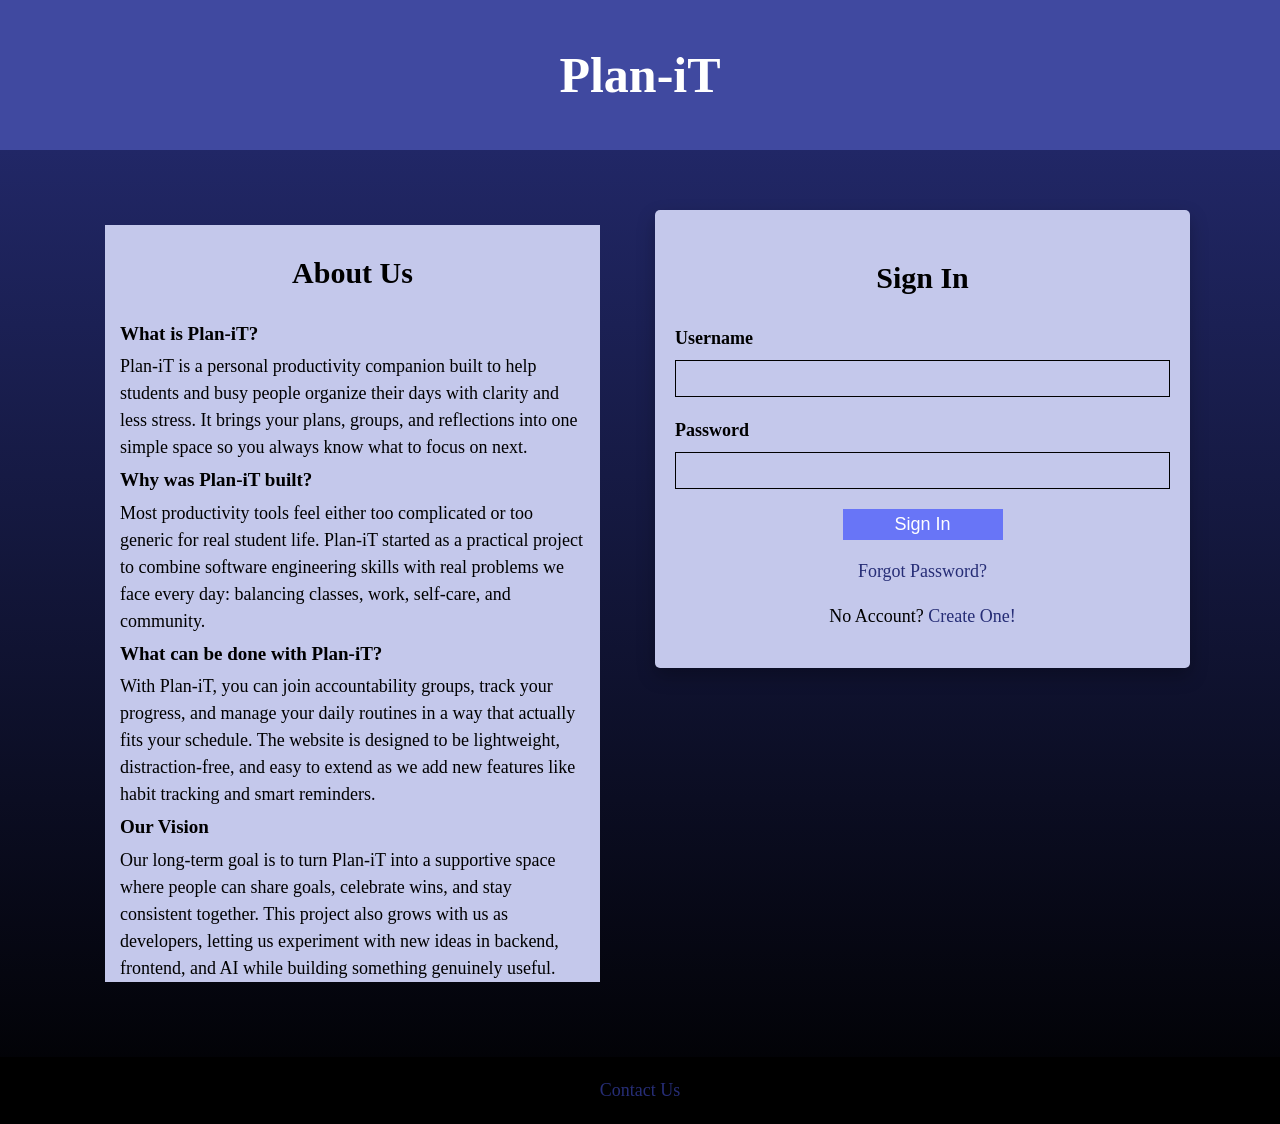
<file: index.html>
<!doctype html>
<html lang="en">
<head>
	<meta charset="utf-8">
	<meta name="viewport" content="width=device-width, initial-scale=1">
	<title>Homepage</title>
	<link rel="stylesheet" href="front-end/style.css">
	<script src="front-end/auth.js?v=20260311"></script>
</head>

<body>
	<!-- header -->
	<header id ="top" class="header">
		<!-- logo    <img src=""  height="125" alt=""> -->
		<h1>Plan-iT</h1>
	</header>
	
	<!-- main code -->
	<main id="index">
		<div id="about_us">
			<h2>About Us</h2>
			
			<h3>What is Plan-iT?</h3>
			<p>Plan‑iT is a personal productivity companion built to help students and busy people organize their days with clarity and less stress. It brings your plans, groups, and reflections into one simple space so you always know what to focus on next.</p> 
			
			<h3>Why was Plan-iT built?</h3>
			<p>Most productivity tools feel either too complicated or too generic for real student life. Plan‑iT started as a practical project to combine software engineering skills with real problems we face every day: balancing classes, work, self‑care, and community.</p>
			
			<h3>What can be done with Plan-iT?</h3>
			<p>With Plan‑iT, you can join accountability groups, track your progress, and manage your daily routines in a way that actually fits your schedule. The website is designed to be lightweight, distraction‑free, and easy to extend as we add new features like habit tracking and smart reminders.</p>
			
			<h3>Our Vision</h3>
			<p>Our long‑term goal is to turn Plan‑iT into a supportive space where people can share goals, celebrate wins, and stay consistent together. This project also grows with us as developers, letting us experiment with new ideas in backend, frontend, and AI while building something genuinely useful.</p>
		</div>
		<div id="sign_in">
			<h2>Sign In</h2>
			<form>
				<div class="form-group">
					<label for="username">Username</label>
					<input type="text" id="username" name="username" required>
				</div>

				<div class="form-group">
					<label for="password">Password</label>
					<input type="password" id="password" name="password" required>
				</div>

				<button class="btn" type="submit">Sign In</button>
				
				<div class="sign_links">
					<p><a href="#">Forgot Password?</a></p>
					<p>No Account? <a href="front-end/register.html">Create One!</a></p>
				</div>
			</form>
		</div>
	</main>
	
	<!-- footer -->
	<footer class="footer">
	  	<a href="front-end/contact.html" >Contact Us</a>

	</footer>

<body>
</body>
</html>
</file>
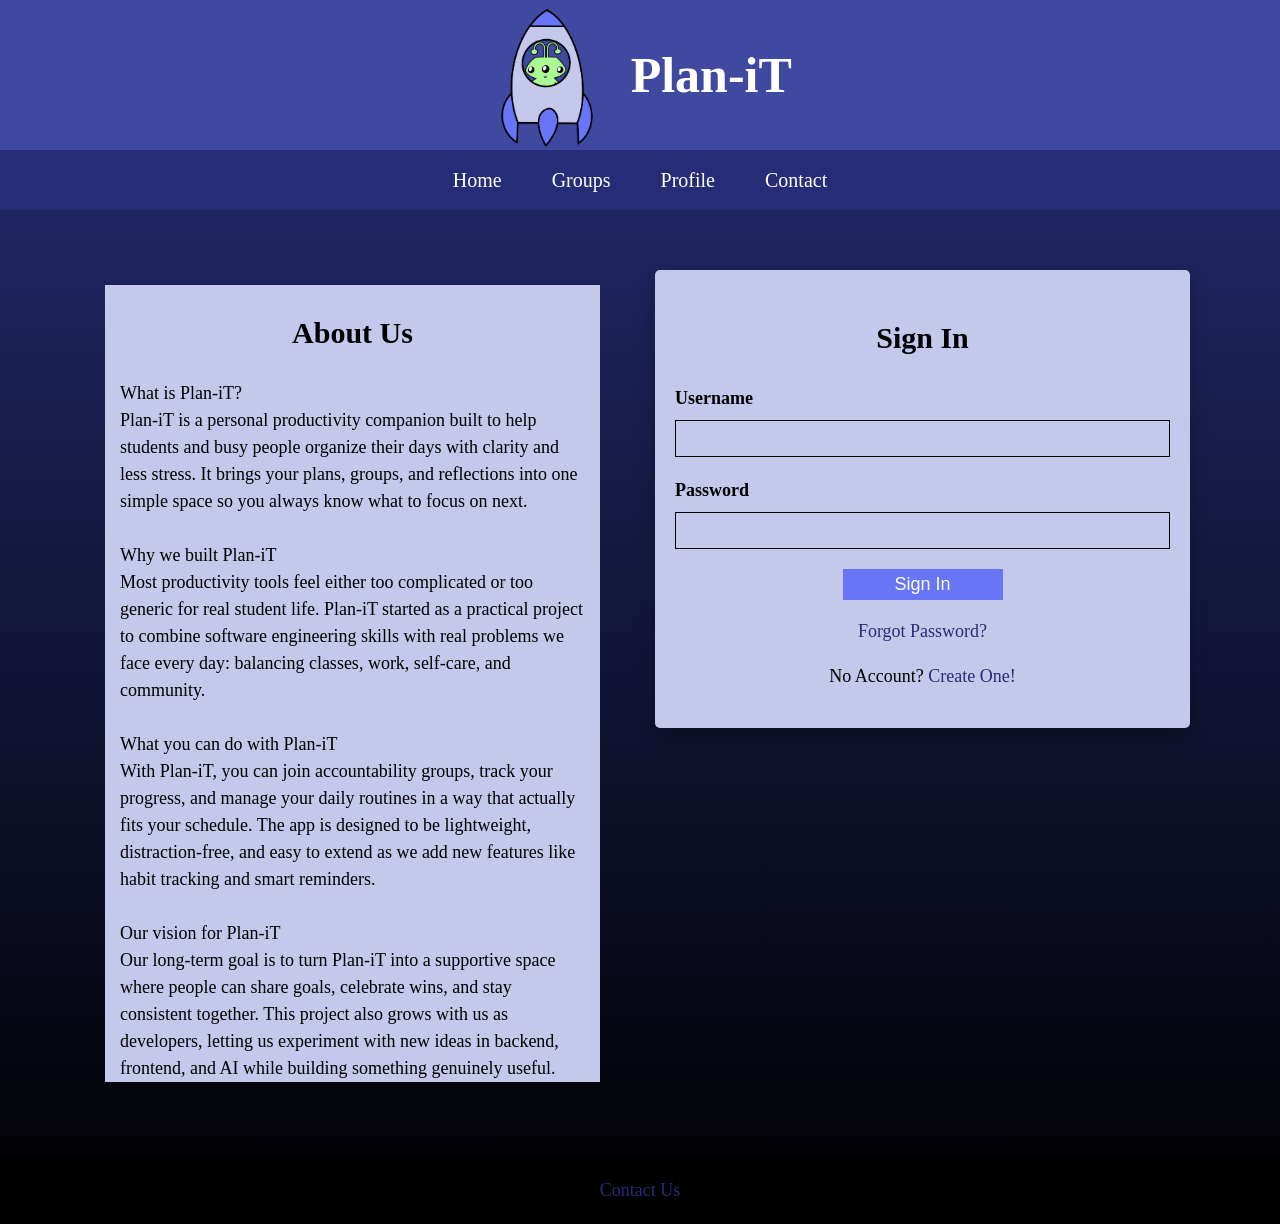
<file: front-end/index.html>
<!doctype html>
<html lang="en">
<head>
	<meta charset="utf-8">
	<meta name="viewport" content="width=device-width, initial-scale=1">
	<title>Homepage</title>
	<link rel="stylesheet" href="style.css">
	<script src="auth.js?v=20260332"></script>
</head>

<body>
	<!-- header -->
	<header id ="top" class="header">
		<img src="Productivity buddy/Plan-iT_Ship.png"  height="190" alt="Plan-iT logo">
		<h1>Plan-iT</h1>
	</header>
	
	<!-- Navigation bar  -->
	<nav class="navbar">
		<ul>
			<li><a href="index.html">Home</a></li>
			<li><a href="groups_main.html">Groups</a></li>
			<li><a href="profile.html">Profile</a></li>
			<li class="dropdown"><a href="contact.html">Contact</a></li>
		</ul>
	</nav>
	
	<!-- main code -->
	<main id="index">
		<div id="about_us">
			<h2>About Us</h2>
			<p>What is Plan‑iT?<br>
				Plan‑iT is a personal productivity companion built to help students and busy 
				people organize their days with clarity and less stress. It brings your plans, 
				groups, and reflections into one simple space so you always know what to focus 
				on next.<br><br>
				Why we built Plan‑iT<br>
				Most productivity tools feel either too complicated or too generic for real 
				student life. Plan‑iT started as a practical project to combine software 
				engineering skills with real problems we face every day: balancing classes, 
				work, self‑care, and community.<br><br>
				What you can do with Plan‑iT<br>
				With Plan‑iT, you can join accountability groups, track your progress, and 
				manage your daily routines in a way that actually fits your schedule. The app 
				is designed to be lightweight, distraction‑free, and easy to extend as we add 
				new features like habit tracking and smart reminders.<br><br>
				Our vision for Plan‑iT<br>	
				Our long‑term goal is to turn Plan‑iT into a supportive space where people can 
				share goals, celebrate wins, and stay consistent together. This project also 
				grows with us as developers, letting us experiment with new ideas in backend, 
				frontend, and AI while building something genuinely useful.</p>
		</div>
		<div id="sign_in">
			<h2>Sign In</h2>
			<form>
				<div class="form-group">
					<label for="username">Username</label>
					<input type="text" id="username" name="username" required>
				</div>

				<div class="form-group">
					<label for="password">Password</label>
					<input type="password" id="password" name="password" required>
				</div>

				<button type="submit" id="sign_btn">Sign In</button>
				
				<div class="sign_links">
					<p><a href="#">Forgot Password?</a></p>
					<p>No Account? <a href="register.html">Create One!</a></p>
				</div>
			</form>
		</div>
	</main>
	
	<!-- footer -->
	<footer class="footer">
	  	<!-- Anchor link back to header -->
	  	<a href="contact.html">Contact Us</a>
	</footer>
</body>
</html>
</file>
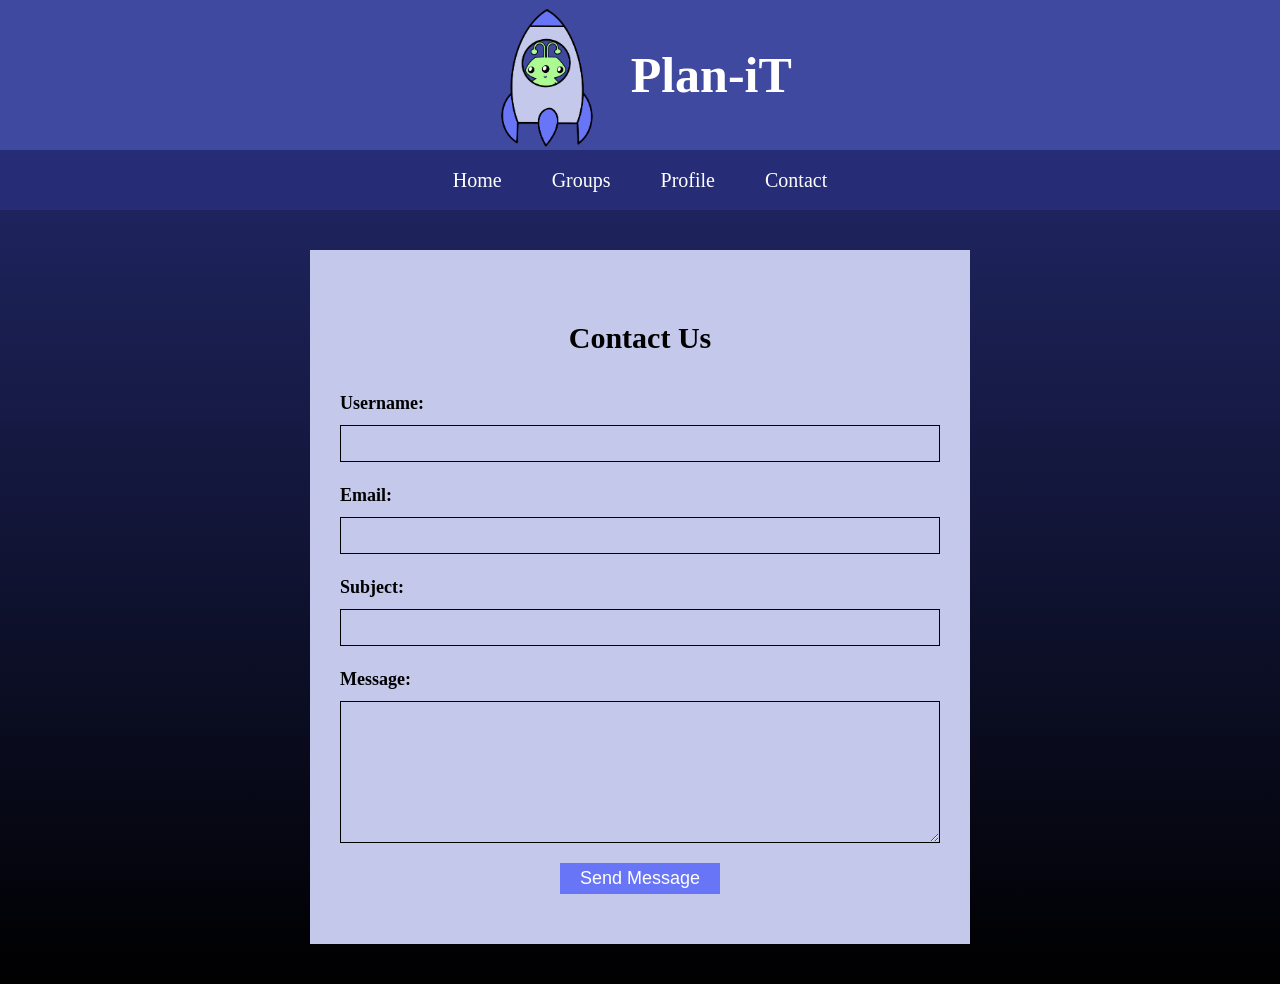
<file: front-end/contact.html>
<!doctype html>
<html lang="en">
<head>
	<meta charset="utf-8">
	<meta name="viewport" content="width=device-width, initial-scale=1">
	<title>Contact</title>
	<link rel="stylesheet" href="style.css">
</head>

<body>
	<!-- header -->
	<header id ="top" class="header">
		<img src="Productivity buddy/Plan-iT_Ship.png"  height="190" alt="Plan-iT logo">
		<h1>Plan-iT</h1>
	</header>
	
	<!-- Navigation bar  -->
	<nav class="navbar">
		<ul>
			<li><a href="homepage.html">Home</a></li>
			<li><a href="groups_main.html">Groups</a></li>
			<li><a href="profile.html">Profile</a></li>
			<li class="dropdown"><a href="contact.html">Contact</a></li>
				
		</ul>
	</nav>
	
	<!-- main code -->
	<main class="form_page">
		<form id="contactForm" class="form" >
			<h2>Contact Us</h2>

			<div class="form-group">
					<label for="username">Username:</label>
					<input type="text" id="username" name="username" required>
				</div>

				<div class="form-group">
					<label for="email">Email:</label>
					<input type="email" id="email" name="email" required>
				</div>

				<div class="form-group">
					<label for="subject">Subject:</label>
					<input type="text" id="subject" name="subject" required>
				</div>

				<div class="form-group">
					<label for="message">Message:</label>
					<textarea id="message" name="message" required></textarea>
				</div>

				<button class="btn" type="submit">Send Message</button>
			</form>

	</main>
	<script>
		document.addEventListener("DOMContentLoaded", function () {

			const form = document.getElementById("contactForm");

			form.addEventListener("submit", function (e) {

				e.preventDefault();

				const formData = new FormData(form);

				fetch("https://script.google.com/macros/s/AKfycbx0zPsNrVkrJhRKdr1PFwXA2ky12pQmlmDtgR4hZkUK8wn-ZIOHeoiMskQ7jNJRxbvz/exec", {
					method: "POST",
					body: formData,
					mode: "no-cors"
				})

				.then(() => {
					alert("Message sent successfully!");
					form.reset();
				})

				.catch(error => {
					console.error("Submission error:", error);
					alert("Error submitting form.");
				});

			});

	});
	</script>
</body>
</html>
</file>
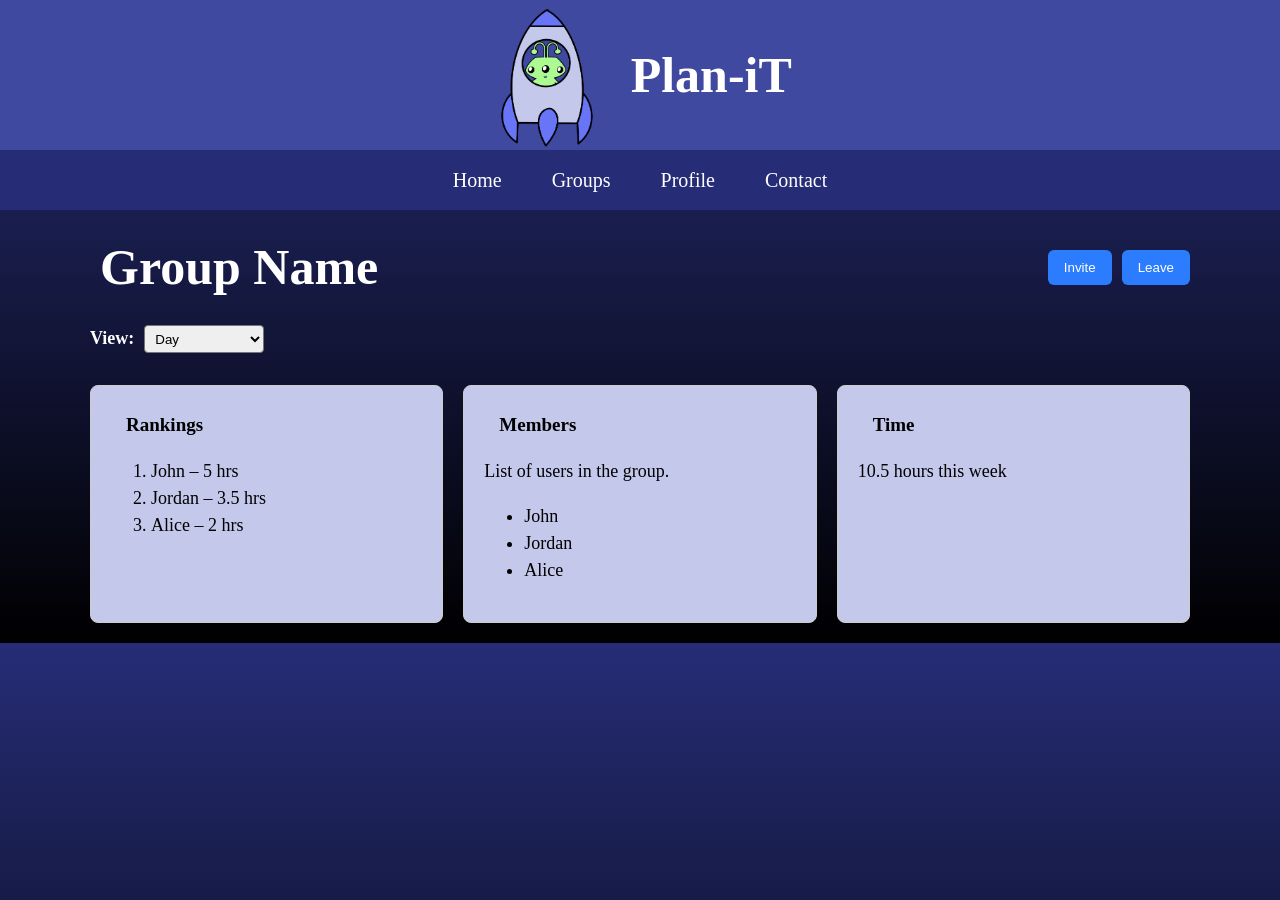
<file: front-end/group.html>
<!DOCTYPE html>
<html lang="en">
    <head>
        <meta charset="UTF-8">
        <meta name="viewport" content="width=device-width, initial-scale=1">
        <title>Group Name</title>
        <link rel="stylesheet" href="style.css">
        <style>
            /** Layout for header*/
            .group-header {
                display: flex;
                justify-content: space-between;
                /*This doesn't look center aligned, fix later*/
                align-items: center;
            }

            .group-actions {
                display: flex;
                gap: 10px;
            }

            /*Timeframe dropdown*/
            .timeframe-selector {
                margin-top: 20px;
                display: flex;
                gap: 10px;
            }

            /*Layout for cards*/
            .group-info-cards {
                display: grid;
                grid-template-columns: repeat(3, 1fr);
                gap: 20px;
                margin-top: 25px;
            }

            .info-card {
                border: 1px solid #ccc;
                padding: 20px;
                border-radius: 8px;
                /** background: white; */
                background: #c4c8eb
            }

            .timeframe-selector select {
                height: 28px;
                width: 120px;
                padding: 2px 6px;
                border-radius: 4px;
            }

            button {
                padding: 10px 16px;
                border-radius: 6px;
                border: none;
                background-color: #2b7cff;
                color: white;
                cursor: pointer;
            }

            button:hover {
                background-color: #1f5fd6;
            }

        </style>
        <script>
            function confirmLeave() {
                if (confirm("Are you sure you want to leave this group?")) {
                    alert("Leave group feature coming soon!");
                }
            }
        </script>
    </head>

    <body>
        <!-- header -->
        <header id ="top" class="header">
            <img src="Productivity buddy/Plan-iT_Ship.png"  height="190" alt="Plan-iT logo">
            <h1>Plan-iT</h1>
        </header>
        <!-- Navigation bar  -->
        <nav class="navbar">
            <ul>
                <li><a href="homepage.html">Home</a></li>
                <li><a href="groups_main.html">Groups</a>
                <li><a href="profile.html">Profile</a>
                <li class="dropdown"><a href="contact.html">Contact</a></li>

            </ul>
        </nav>

        <!-- main code -->
        <main class="group-page">

            <!-- Group Header -->
            <section class="group-header">
                <h1 style="color: white">Group Name</h1>

                <div class="group-actions">
                    <!--I think I want these to look like the other buttons -->
                    <!--Should we create a thing to get admin permission (approval) to invite someone?-->
                    <!--Or have a set code that you can give to someone to invite them, could be available to everyone
                    or only admins-->
                    <button onclick="alert('Invite feature coming soon!')" >Invite</button>
                    <!-- Should have a popup that says, "Are you sure you want to leave?" -->
                    <button onclick="confirmLeave()">Leave</button>
                </div>
            </section>


            <!-- Timeframe selector -->
            <section class="timeframe-selector">

                <label style="color: white" for="timeframe">View:</label>

                <!--The box should be smaller like smaller height and bigger width? -->
                <select id="timeframe" name="timeframe">
                    <option value="day">Day</option>
                    <option value="week">Week</option>
                    <option value="month">Month</option>
                    <option value="year">Year</option>
                </select>

            </section>


            <!-- Productivity data cards -->
            <!--Should I put in some fake values? -->
            <section class="group-info-cards">

                <div class="info-card">
                    <h3>Rankings</h3>
                    <!-- Should I add a way to view most to least and least to most-->
                    <!-- <p>Rankings from most to least productive here.</p> -->
                        <ol>
                            <li>John – 5 hrs</li>
                            <li>Jordan – 3.5 hrs</li>
                            <li>Alice – 2 hrs</li>
                        </ol>
                </div>

                <div class="info-card">
                    <!--Or should it say members?-->
                    <h3>Members</h3>
                    <p>List of users in the group.</p>
                    <!--Should we create group admin or give users the option to be/pick group admins?-->
                    <ul>
                        <li>John</li>
                        <li>Jordan</li>
                        <li>Alice</li>
                    </ul>
                </div>

                <div class="info-card">
                    <h3>Time</h3>
                    <!-- <p>Total amount of time this group has spent being productive.</p> -->
                    <p>10.5 hours this week</p>
                </div>

            </section>

        </main>


    </body>
</html>
</file>
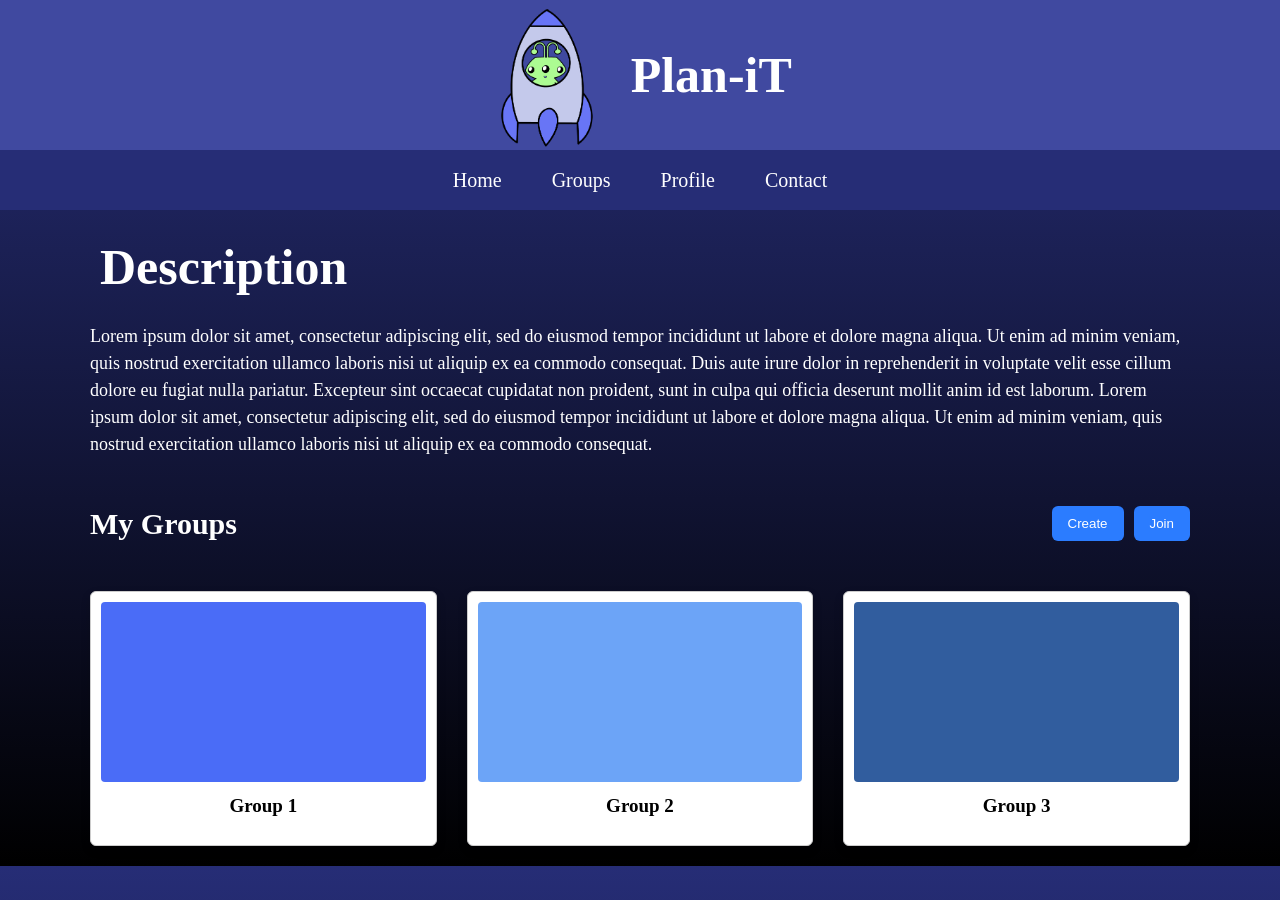
<file: front-end/groups_main.html>
<!doctype html>
<html lang="en">
    <head>
        <meta charset="utf-8">
        <meta name="viewport" content="width=device-width, initial-scale=1">
        <title>Groups</title>
        <link rel="stylesheet" href="style.css">
        <script src="auth.js"></script>
        <style>
            .description-row {
                display: flex;
                justify-content: space-between;
                align-items: center;
            }

            .text-area {
                text-align: left;
            }

            /*.button-area {
                display: flex;
                gap: 10px;
            }
            */

            button {
                padding: 10px 16px;
                border-radius: 6px;
                border: none;
                background-color: #2b7cff;
                color: white;
                cursor: pointer;
            }

            button:hover {
                background-color: #1f5fd6;
            }

            .card-container {
                display: grid;
                grid-template-columns: repeat(3, 1fr);
                gap: 20px;
            }

            .group-card {
                border: 1px solid #ccc;
                padding: 20px;
                border-radius: 8px;

                /*Changing the background color does not change anything*/
                /** background-color: white; */
                background: #c4c8eb;
            }
            .group-card:hover {
                transform: translateY(-3px);
                box-shadow: 0 4px 10px rgba(0,0,0,0.1);
            }

            /** CSS for group gallery */
            .card-container {
                display: grid;
                grid-template-columns: repeat(3, 1fr);
                gap: 30px;
                margin-top: 20px;
            }

            .group-card {
                background: white;
                /* background: #c4c8eb; using this color doesn't work*/
                padding: 10px 10px 20px 10px;
                border-radius: 6px;
                text-decoration: none;
                color: black;
                box-shadow: 0 4px 10px rgba(0,0,0,0.15);
                transition: transform 0.2s;
            }

            .group-card img {
                width: 100%;
                height: 180px;
                object-fit: cover;
            }

            .group-info {
                text-align: center;
                margin-top: 10px;
            }

            .group-card:hover {
                transform: translateY(-5px);
            }

            .group-cover {
                width: 100%;
                height: 180px;
                background-color: #4a6cf7;
                border-radius: 4px;
            }

            /** Give each card a different color at the top */
            .group-cover {
                height: 180px;
                border-radius: 4px;
            }

            .group-card:nth-child(1) .group-cover {
                background-color: #4a6cf7;
            }

            .group-card:nth-child(2) .group-cover {
                background-color: #6ca4f7;
            }

            .group-card:nth-child(3) .group-cover {
                background-color: #315d9e;
            }

            .groups-header {
                display: flex;
                justify-content: space-between;
                align-items: center;
            }

            .groups-actions {
                display: flex;
                gap: 10px;
            }

            .groups-h2 {
                text-decoration: none;
                text-align: center;
                color: white;
            }

        </style>
    </head>

    <body>
        <!-- header -->
        <header id ="top" class="header">
            <img src="Productivity buddy/Plan-iT_Ship.png"  height="190" alt="Plan-iT logo">
            <h1>Plan-iT</h1>
        </header>

        <!-- Navigation bar  -->
        <nav class="navbar">
            <ul>
                <li><a href="homepage.html">Home</a></li>
                <li><a href="groups_main.html">Groups</a>
                <li><a href="profile.html">Profile</a>
                <li class="dropdown"><a href="contact.html">Contact</a></li>

            </ul>
        </nav>

        <!-- main code -->
        <main>
            <section style="color:white" class="description-row">
                <!-- The beginning of these don't line up exactly, I need to fix that later -->
                <!-- It was because I had a space in front of "insert" -->
                <div class="text-area">
                    <h1 style="text-align: left;">Description</h1> <!--Maybe put something else here like hello or
                    welcome -->
                    <!-- Should this be put in a box like with the about section? -->
                    <p style="text-align: left;">Lorem ipsum dolor sit amet, consectetur adipiscing elit, sed do eiusmod
                        tempor incididunt ut labore et dolore magna aliqua. Ut enim ad minim veniam, quis nostrud
                        exercitation ullamco laboris nisi ut aliquip ex ea commodo consequat. Duis aute irure dolor
                        in reprehenderit in voluptate velit esse cillum dolore eu fugiat nulla pariatur. Excepteur sint
                        occaecat cupidatat non proident, sunt in culpa qui officia deserunt mollit anim id est laborum.
                        Lorem ipsum dolor sit amet, consectetur adipiscing elit, sed do eiusmod tempor incididunt ut
                        labore et dolore magna aliqua. Ut enim ad minim veniam, quis nostrud exercitation ullamco
                        laboris nisi ut aliquip ex ea commodo consequat. </p>
                </div>

                <!--
                Space for the "create group" and "join group" buttons
                Right now these are next to the description text, but I want to move them to be either below the
                text for the description or somewhere else? Maybe across from the groups header

                <div class="button-area">
                    <button>Create</button>
                    <button>Join</button>
                </div>
                -->
            </section>

            <!--Group cards/gallery -->
            <section class="groups-section">

                <!--Center align this header and remove underline-->
                <div class="groups-header">
                    <h2 class="groups-h2">My Groups</h2>
                    <div class="groups-actions">
                        <button onclick="location.href='group.html'">Create</button>
                        <button onclick="alert('Join feature coming soon!')">Join</button>
                    </div>
                </div>

                <div class="card-container">
                    <a href="group.html" class="group-card">
                        <div class="group-cover"></div>
                        <div class="group-info">
                            <h3>Group 1</h3>
                        </div>
                    </a>

                    <a href="group.html" class="group-card">
                        <div class="group-cover"></div>
                        <div class="group-info">
                            <h3>Group 2</h3>
                        </div>
                    </a>

                    <a href="group.html" class="group-card">
                        <div class="group-cover"></div>
                        <div class="group-info">
                            <h3>Group 3</h3>
                        </div>
                    </a>
                </div>
            </section>

        </main>

    </body>
</html>
<!doctype html>
<html lang="en">
<head>
	<meta charset="utf-8">
	<meta name="viewport" content="width=device-width, initial-scale=1">
	<title>Groups - Plan-iT</title>
	<link rel="stylesheet" href="style.css">
	<script src="auth.js"></script>
</head>


</html>
</file>
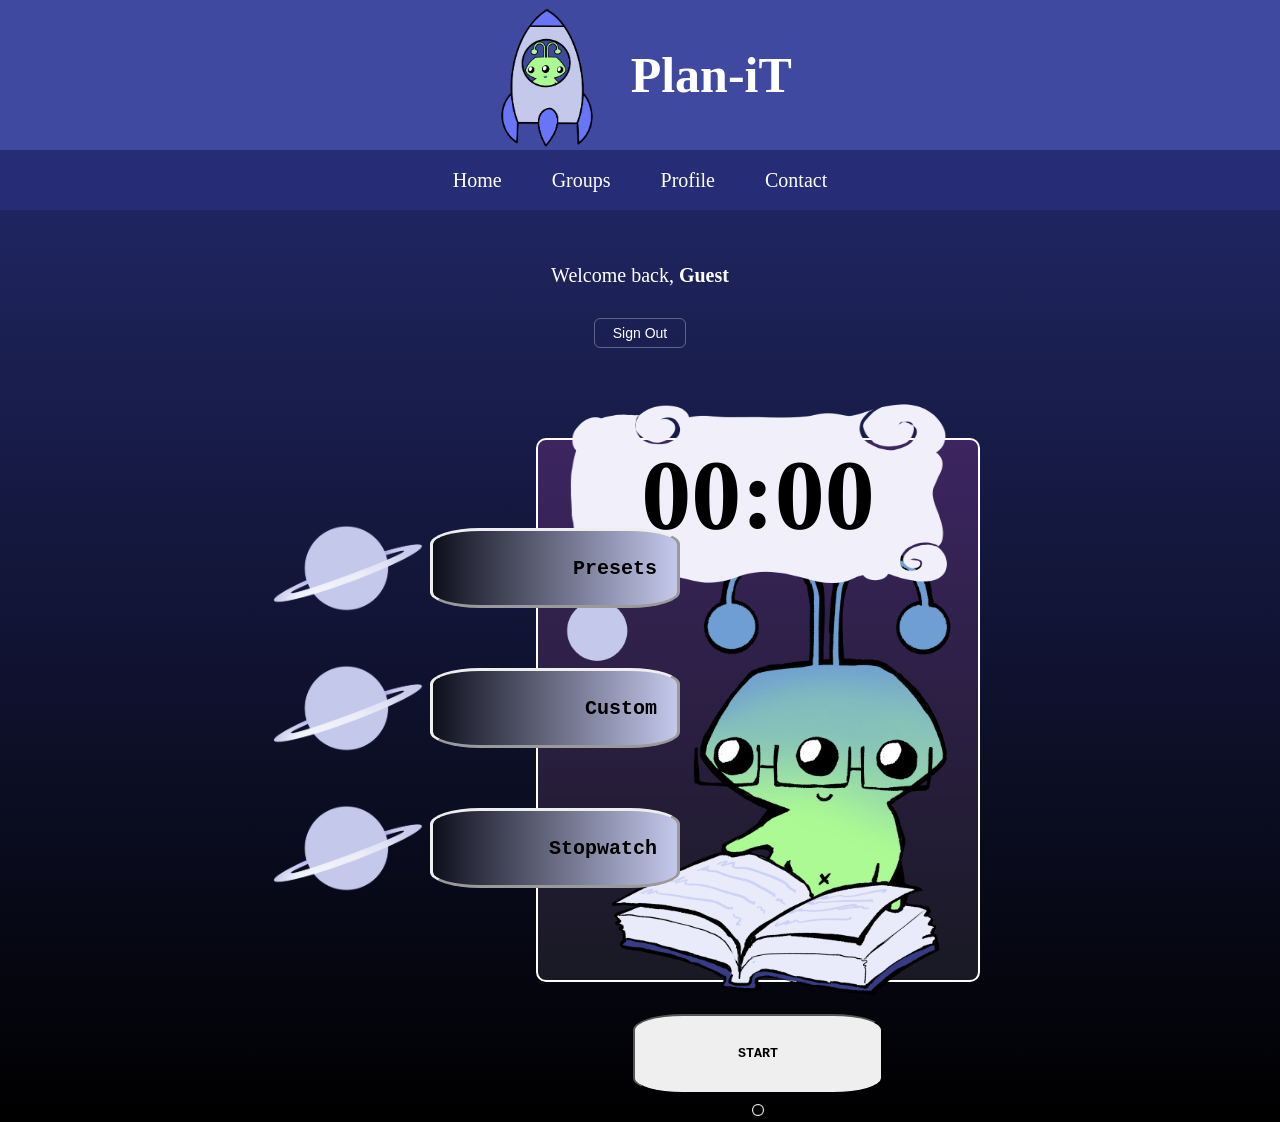
<file: front-end/homepage.html>
<!doctype html>
<html lang="en">
<head>
	<meta charset="utf-8">
	<meta name="viewport" content="width=device-width, initial-scale=1">
	<title>Home - Plan-iT</title>
	<link rel="stylesheet" href="style.css">









	<script src="auth.js?v=20260331"></script>
	<style>

		body {
			margin: 0;
			color: #;
			font-size: 18px;
			line-height: 1.5;
			background-image: linear-gradient(to bottom, #262d76, black);
		}

		h1 {
			margin: 0;
			padding: 0 10px;
			text-align: center;
			font-size: 50px;
		}

		h2 {
			font-size: 30px;
		}

		h3 {
			font-size: 19px;
			margin: 5px 15px;
		}

		main {
			margin: 0 auto;
			padding: 20px;
			max-width: 1100px;
		}

		a {
			text-decoration: none;
			color: #262d76;
		}

			a:hover {
				text-decoration: underline;
				font-weight: bold;
			}

		/* header and footer styling */
		.header {
			background-color: #4049a0;
			color: white;
			height: 150px;
			display: flex;
			align-items: center;
			justify-content: center;
		}

		.footer {
			background-color: black;
			padding: 20px;
			display: flex;
			flex-direction: column;
			gap: 10px;
			text-align: center;
		}


		/* navigation bar styling */
		.navbar {
			font-size: 20px;
		}

			.navbar ul {
				list-style-type: none;
				background-color: #262d76;
				padding: 0;
				margin: 0;
				display: flex;
				justify-content: center;
				align-items: center;
				height: auto;
				flex-wrap: wrap;
			}

			.navbar li {
				margin: 0 10px;
			}

			.navbar a {
				color: white;
				text-decoration: none;
				padding: 15px;
				display: block;
			}

				.navbar a:hover {
					background-color: black;
					color: #acfa92;
				}

		/* button styling */
		.btn {
			background-color: #6875f7;
			color: white;
			border: none;
			padding: 10px 25px;
			font-size: 18px;
			padding: 5px;
			display: block;
			margin: 10px auto;
			width: 160px;
			cursor: pointer;
		}

			.btn:hover {
				background-color: #4049a0;
				box-shadow: 0 8px 16px rgba(0,0,0,0.2);
			}

		.timerLayout {
			display: flex;
			flex-direction: row;
			align-items: flex-start;
			justify-content: center;
		}


		.mainTimerContainer {
			display: flex;
			flex-direction: column;
			align-items: center;
			margin: 90px 210px 120px;
			margin-left: auto;
			background-image: linear-gradient(to bottom, #3d2561, #191924);
			background-position: center;
			width: 400px;
			height: 500px;
			border: 2px solid white;
			border-radius: 10px;
			padding: 20px;
			top: 0;
		}


		#baseIcon {
			width: 3%;
			height: auto;
			filter: invert(100%);
		}




		/*Flex container for timer*/
		.thoughtBubble {
			display: flex;
			justify-content: center;
			padding: 80px 100px;
			background-image: url("Productivity buddy/thoughtBubble.png");
			background-size: 90% 60%;
			background-repeat: no-repeat;
			background-position: center;
			margin-top: -120px;
			z-index: 2;
		}

		.flagContainer {
			display: flex;
			flex-direction: column;
			margin-top: 150px;
			border: none;
			position: absolute;
			left: 400px;
			z-index: 3;
		}

		.settingButton {
			display: flex;
			margin: auto;
			align-content: center;
		}


		#timer {
			font-size: 100px;
			color: black;
			font-weight: bold;
			align-self: center;
		}

		#alienThink {
			margin-top: -100px;
			transform: translateX(0%);
		}

		.settingButton {
			width: 250px;
			height: 80px;
			margin: 30px;
			padding: 0px;
			align-items: center;
			background-image: linear-gradient(to left, #c4c8eb, #0e0f1c);
			text-align: right;
			font-size: 20px;
			font-weight: bold;
			font-family: monospace;
			border: outset;
			border-radius: 20%;
		}

			.settingButton p {
				margin-left: auto;
				margin-right: 20px;
			}

			.settingButton img {
				position: relative;
				width: 150px;
				height: 150px;
				object-fit: contain;
				transform: translateX(-80px);
				margin-right: -50px;
			}

		#start {
			display: flex;
			position: relative;
			width: 250px;
			height: 80px;
			min-width: 250px;
			min-height: 80px;
			font-weight: bold;
			font-family: monospace;
			border-radius: 20%;
			margin: 10px 90px;
			padding: 5px;
			align-items: center;
			text-align: center;
			justify-content: center;
		}

		.settingButton:hover {
			background-color: black;
			background-image: none;
			color: white;
			box-shadow: 0 8px 16px 0 #3d22a8;
			height: 80px;
			transform: translateX(2%);
			cursor: pointer;
		}

		#start:hover {
			background-color: black;
			color: cornflowerblue;
			cursor: pointer;
		}

		#customInput {
			display: none;
		}

		#setCustom {
			width: 50px;
			height: 30px;
			border-radius: 20%;
		}

		.hiddenContainer {
			position: absolute;
			right: 150px;
			top: 500px;
		}

		.dropdownT {
			display: none;
			flex-direction: column;
			position: absolute;
			border: 2px solid white;
			padding: 10px;
			left: 260px;
			top: 0;
			gap: 10px;
			background: #191924;
			border-radius: 10px;
			z-index: 5;
		}
		
		.dropdownT.show {
		    display: block;
		    margin: 100px 150px 0 -150px;
		}

		.presetOption:hover {
			background: black;
			color: aliceblue;
		}



		/*end of my code*/



		.session-tracker {
			background: rgba(255,255,255,0.07);
			border: 1px solid rgba(255,255,255,0.15);
			border-radius: 12px;
			padding: 28px 32px;
			max-width: 480px;
			margin: 30px auto;
			text-align: center;
			color: white;
		}

			.session-tracker h2 {
				margin-top: 0;
				font-size: 22px;
				color: #acfa92;
			}

		.session-stats {
			display: flex;
			justify-content: space-around;
			margin: 20px 0;
			gap: 16px;
		}

		.stat-box {
			background: rgba(255,255,255,0.1);
			border-radius: 8px;
			padding: 14px 20px;
			flex: 1;
		}

			.stat-box .stat-value {
				font-size: 28px;
				font-weight: bold;
				color: #acfa92;
			}

			.stat-box .stat-label {
				font-size: 13px;
				color: #ccc;
				margin-top: 4px;
			}

		.session-buttons {
			display: flex;
			gap: 12px;
			justify-content: center;
			margin-top: 18px;
		}

		.session-btn {
			padding: 10px 28px;
			border: none;
			border-radius: 8px;
			font-size: 16px;
			cursor: pointer;
			font-weight: bold;
			transition: opacity 0.2s;
		}

			.session-btn:disabled {
				opacity: 0.4;
				cursor: not-allowed;
			}

		#btn-start {
			background-color: #acfa92;
			color: #1a1a2e;
		}

		#btn-stop {
			background-color: #f77;
			color: #1a1a2e;
		}

		#session-status {
			margin-top: 14px;
			font-size: 14px;
			color: #ccc;
			min-height: 20px;
		}

		.session-active-indicator {
			display: inline-block;
			width: 10px;
			height: 10px;
			border-radius: 50%;
			background: #acfa92;
			margin-right: 6px;
			animation: pulse 1.2s infinite;
		}

		@keyframes pulse {
			0%, 100% {
				opacity: 1;
			}

			50% {
				opacity: 0.3;
			}
		}

		.welcome-bar {
			text-align: center;
			color: white;
			padding: 10px 0 0 0;
			font-size: 20px;
		}

		.logout-btn {
			background: transparent;
			border: 1px solid rgba(255,255,255,0.3);
			color: white;
			padding: 6px 18px;
			border-radius: 6px;
			cursor: pointer;
			font-size: 14px;
			margin-top: 8px;
		}

			.logout-btn:hover {
				background: rgba(255,255,255,0.1);
			}
	</style>
</head>


<body>
	<!-- header -->
	<header id="top" class="header">
		<img src="Productivity buddy/Plan-iT_Ship.png" height="190" alt="Plan-iT logo">
		<h1>Plan-iT</h1>
	</header>


	<!-- Navigation bar  -->
	<nav class="navbar">
		<ul>
			<li><a href="index.html">Home</a></li>
			<li><a href="groups_main.html">Groups</a></li>
			<li><a href="profile.html">Profile</a></li>
			<li class="dropdown"><a href="contact.html">Contact</a></li>

		</ul>
	</nav>

	<!-- main code -->
	<main>
		<div class="welcome-bar">
			<p>Welcome back, <strong id="welcome-username"></strong></p>
			<button class="logout-btn" onclick="logout()">Sign Out</button>
		</div>


		<!--Frame-->
		<div class="timerLayout">
			<!--Buttons-->
			<div class="flagContainer">
				<button class="settingButton" id="presetButton">
					<img src="Productivity buddy/planetIcon.png" alt="icon" />
					<p>Presets</p>

				</button>

				<!--Dropdowns will be placed underneath buttons for now-->
				<div class="dropdownT" id="presetList">
					<button class="presetOption" data-time="300">5 minutes</button>
					<button class="presetOption" data-time="600">10 minutes</button>
					<button class="presetOption" data-time="1200">20 minutes</button>
					<button class="presetOption" data-time="1800">30 minutes</button>


				</div>



				<button class="settingButton" id="custom">
					<img src="Productivity buddy/planetIcon.png" alt="icon" />
					<p>Custom</p>
				</button>

				<button class="settingButton" id="stopwatch">
					<img src="Productivity buddy/planetIcon.png" alt="icon" />
					<p>Stopwatch</p>
				</button>


			</div>

			<div class="mainTimerContainer">


				<!--Timer bubble-->
				<div class="thoughtBubble">
					<span id="timer" type="text" value="00:00" readonly>00:00</span>
				</div>


				<!--alien Thinking-->
				<div id="alienThink">
					<img src="Productivity buddy/TimerMain.png" alt="alienThinking" class="characterDisplay" width="390" />
				</div>

				<button id="start">
					<p>START</p>
				</button>
				<img id="baseIcon" src="Productivity buddy/baseIcon.png" />



			</div>

			<div class="hiddenContainer">
				<div id="customInput">
					<input id="customMinute" type="number" placeholder="Minutes" />
					<button id="setCustom">Set</button>
				</div>

			</div>
		</div>


	</main>


	<script>
		//DOUAA'S CODE ===========

		document.addEventListener('DOMContentLoaded', async function () {
			const username = getUsername();
			document.getElementById('welcome-username').textContent = username || 'Guest';
			if (isLoggedIn()) {
				await refreshStats();
			}
		});

		async function refreshStats() {
			const [todayVal, weekVal] = await Promise.all([getTodayMinutes(), getWeekMinutes()]);
			document.getElementById('today-minutes').textContent = todayVal !== null ? todayVal : '—';
			document.getElementById('week-minutes').textContent = weekVal !== null ? weekVal : '—';
		}

		function setStatus(msg, active = false) {
			const el = document.getElementById('session-status');
			el.innerHTML = active
				? `<span class="session-active-indicator"></span>${msg}`
				: msg;
		}

		async function handleStart() {
			document.getElementById('btn-start').disabled = true;
			setStatus('Starting session…');
			const data = await startSession();
			if (data && data.id) {
				setStatus('Session active', true);
				document.getElementById('btn-stop').disabled = false;
				localStorage.setItem('activeSessionId', data.id);
			} else {
				setStatus(data?.message || 'Could not start session.');
				document.getElementById('btn-start').disabled = false;
			}
		}

		async function handleStop() {
			document.getElementById('btn-stop').disabled = true;
			setStatus('Stopping session…');
			const data = await stopSession();
			if (data && data.id) {
				const mins = data.durationMinutes !== null ? data.durationMinutes : '—';
				setStatus(`Session ended — ${mins} min recorded.`);
				localStorage.removeItem('activeSessionId');
				document.getElementById('btn-start').disabled = false;
				await refreshStats();
			} else {
				setStatus(data?.message || 'Could not stop session.');
				document.getElementById('btn-stop').disabled = false;
			}
		}





		//SARAH'S CODE ===========
		//js script for the timer. Mainly Custom is set up.
		//Note:Needs to be cleaned up.

		//Customs
		const customButton = document.getElementById("custom");
		const customContainer = document.getElementById("customInput");
		const setCustomButton = document.getElementById("setCustom");
		const input = document.getElementById("customMinute");
		//

		//Stopwatch
		const swButton = document.getElementById("stopwatch");
		let mode = "base";


		//

		//Displays
		const timerDisplay = document.getElementById("timer");
		const startButton = document.getElementById("start");
		//

		//Icons
		const baseIcon = document.getElementById("baseIcon");
		//

		const presetButton = document.getElementById("presetButton");
		const presetList = document.getElementById("presetList");
		const presetOptions = document.querySelectorAll(".presetOption");

		let countdown;
		let totalSeconds = 0;
		let isRunning = false;

		// display
		function updateDisplay(seconds) {
			const mins = Math.floor(seconds / 60);
			const secs = seconds % 60;
			timerDisplay.textContent = String(mins).padStart(2, "0") + ":" + String(secs).padStart(2, "0");
		}

		function updateIcon() {
			if (mode == "timer") {
				baseIcon.src = "Productivity buddy/timerIcon.png";
			}
			else if (mode == "stopwatch") {
				baseIcon.src = "Productivity buddy/stopwatchIcon.png";
			}
			else if (mode == "preset") {
				baseIcon.src = "Productivity buddy/baseIcon.png";
			}
		}

		//m setting
		function resetTimer() {
			clearInterval(countdown);
			isRunning = false;
			startButton.textContent = "START";
		}

		function setTimer(seconds) {
			totalSeconds = seconds;
			updateDisplay(totalSeconds);
			resetTimer();
		}

		function startCountdown() {
			clearInterval(countdown);
			isRunning = true;
			startButton.textContent = "PAUSE";

			countdown = setInterval(() => {
				totalSeconds--;
				updateDisplay(totalSeconds);

				if (totalSeconds <= 0) {
					clearInterval(countdown);
					timerDisplay.textContent = "00:00";
					alert("You've finished!");
					resetTimer();
				}
			}, 1000);
		}

		//start button
		function toggleCountdown() {

			if (mode == "timer" && totalSeconds <= 0) {
				return;
			}
			if (!isRunning) {

				if (mode == "timer") {
					startCountdown();
				} else if (mode == "stopwatch") {
					startStopwatch();

				}
			}
			else resetTimer();
		}



		// should hide custom input when clicked custom button again
		customButton.addEventListener("click", () => {
			if (customContainer.style.display === "block") {
				customContainer.style.display = "none";
			} else {
				customContainer.style.display = "block";
			}
			if (customContainer.style.display === "block")
				input.focus();
		});

		//setbutton for custom time
		setCustomButton.addEventListener("click", () => {
			mode = "timer";
			updateIcon();
			const minutes = parseInt(input.value);
			if (isNaN(minutes) || minutes <= 0) {
				return;
			}
			setTimer(minutes * 60);
		});
		startButton.addEventListener("click", toggleCountdown);



		//preset========== WORK IN PROGRESS

		presetButton.addEventListener("click", () => presetList.classList.toggle("show"));
		presetOptions.forEach(option => {

			option.addEventListener("click", () => {
				const seconds = parseInt(option.dataset.time);
				if (!isNaN(seconds)) {
					mode = "preset";
					updateIcon();
					setTimer(seconds);
					startCountdown();
				}
				presetList.classList.remove("show");
			});
		});

		//stopwatch
		swButton.addEventListener("click", () => {
			mode = "stopwatch";
			updateIcon();
			totalSeconds = 0;
			updateDisplay(totalSeconds); //Should adjust to 00:00
			resetTimer();
		});

		function startStopwatch() {
			startButton.textContent = "PAUSE";
			clearInterval(countdown);
			isRunning = true;

			countdown = setInterval(() => {
				totalSeconds++;
				updateDisplay(totalSeconds);
			}, 1000)


		}






	</script>

</body>

</html>
</file>
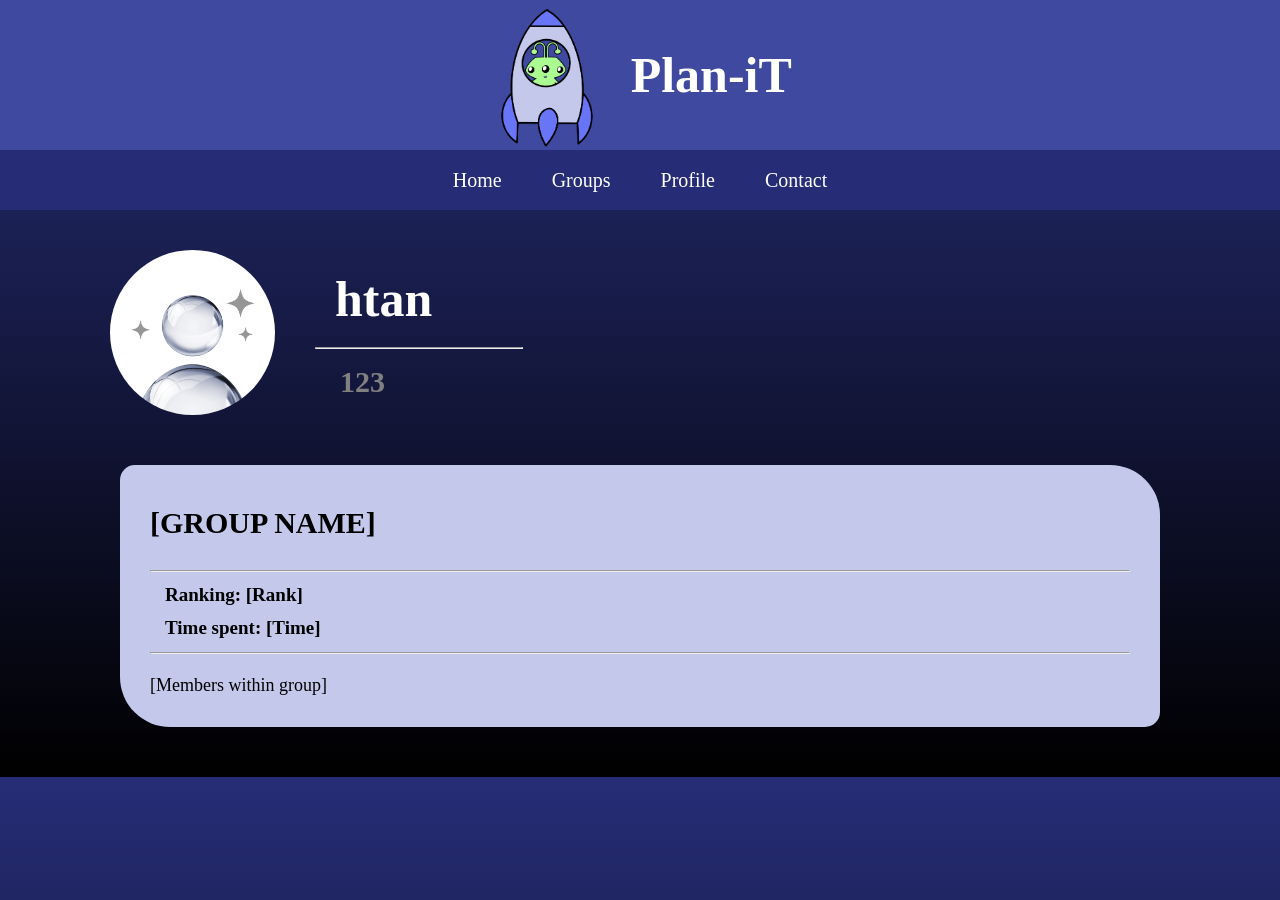
<file: front-end/profile.html>
<!doctype html>
<html lang="en">
<head>
	<meta charset="utf-8">
	<meta name="viewport" content="width=device-width, initial-scale=1">
	<title>Profile</title>
	<link rel="stylesheet" href="style.css">
</head>

<body>
	<!-- header -->
	<header id ="top" class="header">
		<img src="Productivity buddy/Plan-iT_Ship.png"  height="190" alt="Plan-iT logo">
		<h1>Plan-iT</h1>
	</header>
	
	<!-- Navigation bar  -->
	<nav class="navbar">
		<ul>
			<li><a href="homepage.html">Home</a></li>
			<li><a href="groups_main.html">Groups</a></li>
			<li><a href="profile.html">Profile</a></li>
			<li class="dropdown"><a href="contact.html">Contact</a></li>
				
		</ul>
	</nav>
	
	<!-- main code -->
	<main>
	 <div class="user">
     <img id="profilePic" src="Productivity buddy/basePfp.png" />

     <div class="userDisplay">
         <h1 id="usernameHeader">htan</h1>
         <hr style="width: 150%;"/>
         <h2 id="passcodeHeader">123</h2>
     </div>
 </div>

 <div class="userDesc">
     <h2>[GROUP NAME]</h2>
     <hr />
     <h3>Ranking:        [Rank]</h3>
     <h3>Time spent:     [Time]</h3>
     <hr />
     <p>[Members within group]</p>
 </div>
	</main>

	

<body>
</body>
</html>
</file>
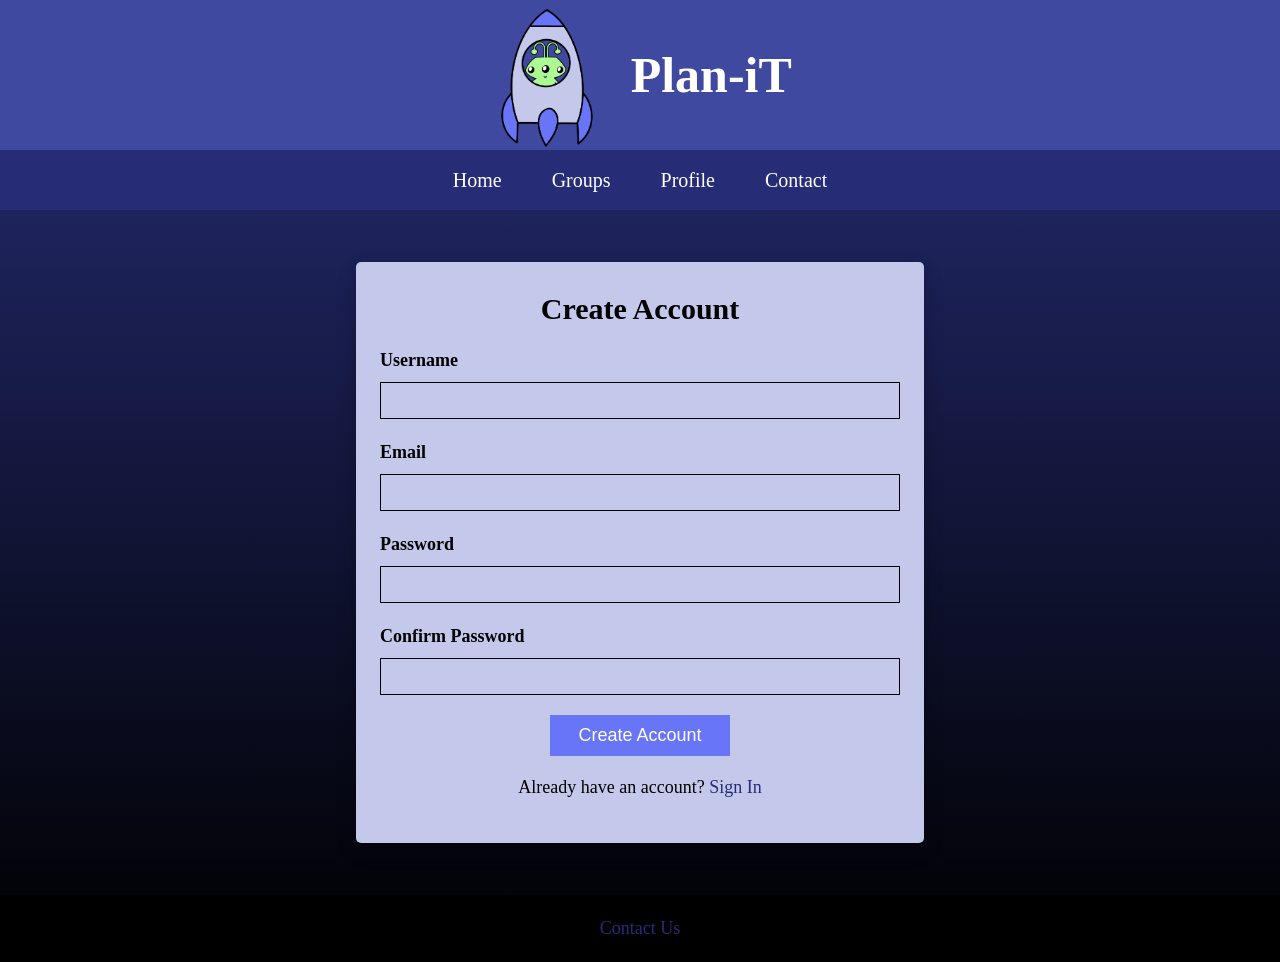
<file: front-end/register.html>
<!doctype html>
<html lang="en">
<head>
	<meta charset="utf-8">
	<meta name="viewport" content="width=device-width, initial-scale=1">
	<title>Register - Plan-iT</title>
	<link rel="stylesheet" href="style.css">
	<script src="auth.js?v=20260311"></script>
</head>

<body>
	<!-- header -->
	<header id="top" class="header">
		<img src="Productivity buddy/Plan-iT_Ship.png"  height="190" alt="Plan-iT logo">
		<h1>Plan-iT</h1>
	</header>
	
	<!-- Navigation bar  -->
	<nav class="navbar">
		<ul>
			<li><a href="homepage.html">Home</a></li>
			<li><a href="groups_main.html">Groups</a></li>
			<li><a href="profile.html">Profile</a></li>
			<li class="dropdown"><a href="contact.html">Contact</a></li>
		</ul>
	</nav>
	
	<!-- main code -->
	<main id="register">
		<div id="register_form">
			<h2>Create Account</h2>
			<form id="registerForm">
				<div class="form-group">
					<label for="reg_username">Username</label>
					<input type="text" id="reg_username" name="username" required>
				</div>

				<div class="form-group">
					<label for="reg_email">Email</label>
					<input type="email" id="reg_email" name="email" required>
				</div>

				<div class="form-group">
					<label for="reg_password">Password</label>
					<input type="password" id="reg_password" name="password" required>
				</div>

				<div class="form-group">
					<label for="reg_confirm_password">Confirm Password</label>
					<input type="password" id="reg_confirm_password" name="confirm_password" required>
				</div>

				<button type="submit" id="register_btn">Create Account</button>
				
				<div class="sign_links">
					<p>Already have an account? <a href="index.html">Sign In</a></p>
				</div>
			</form>
		</div>
	</main>
	
	<!-- footer -->
	<footer class="footer">
	  	<a href="contact.html">Contact Us</a>
	</footer>

	<script>
		document.getElementById('registerForm').addEventListener('submit', async function(e) {
			e.preventDefault();
			
			const username = document.getElementById('reg_username').value;
			const email = document.getElementById('reg_email').value;
			const password = document.getElementById('reg_password').value;
			const confirmPassword = document.getElementById('reg_confirm_password').value;
			
			if (password !== confirmPassword) {
				alert('Passwords do not match!');
				return;
			}
			
			const result = await register(username, email, password);
			
			if (result.success) {
				alert('Registration successful! Please login.');
				window.location.href = 'index.html';
			} else {
				alert(result.message);
			}
		});
	</script>
</body>
</html>
</file>
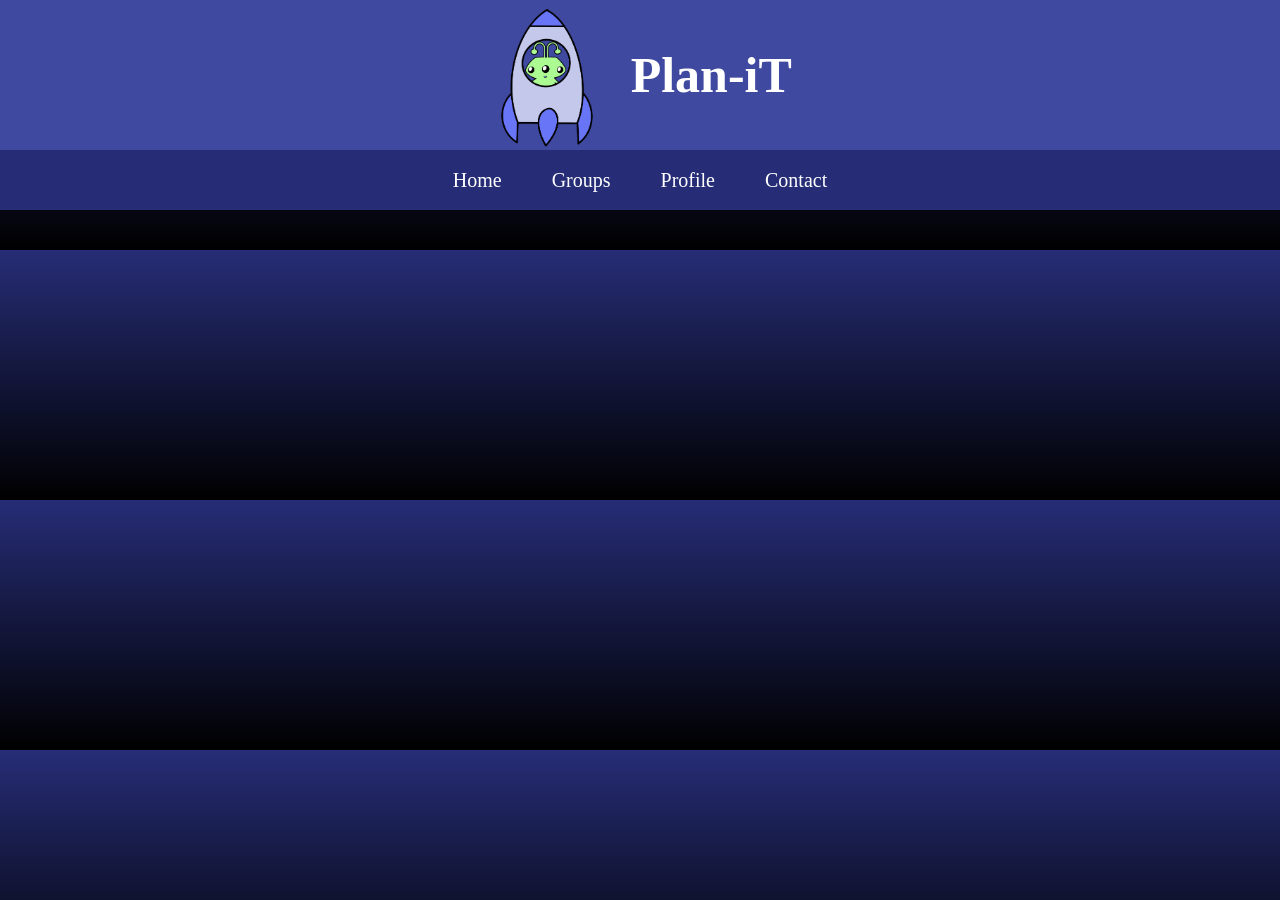
<file: front-end/template.html>
<!doctype html>
<html lang="en">
<head>
	<meta charset="utf-8">
	<meta name="viewport" content="width=device-width, initial-scale=1">
	<title></title>
	<link rel="stylesheet" href="style.css">
</head>

<body>
	<!-- header -->
	<header id ="top" class="header">
		<img src="Productivity buddy/Plan-iT_Ship.png"  height="190" alt="Plan-iT logo">
		<h1>Plan-iT</h1>
	</header>
	
	<!-- Navigation bar  -->
	<nav class="navbar">
		<ul>
			<li><a href="homepage.html">Home</a></li>
			<li><a href="groups_main.html">Groups</a></li>
			<li><a href="profile.html">Profile</a></li>
			<li class="dropdown"><a href="contact.html">Contact</a></li>
				
		</ul>
	</nav>
	
	<!-- main code -->
	<main>
	</main>
	

<body>
</body>
</html>
</file>
<file: front-end/style.css>
@charset "utf-8";
/* CSS Document */

/* basic styling */
body {
    margin: 0;
    color: #;
    font-size: 18px;
    line-height: 1.5;
	background-image: linear-gradient(to bottom, #262d76, black);
	
}

h1 {
    margin: 0;
    padding: 0 10px;
    text-align: center;
    font-size: 50px;
}

h2 {
    font-size: 30px;
}

h3 {
    font-size: 19px;
	margin: 5px 15px;
}

main {
    margin: 0 auto;
    padding: 20px;
    max-width: 1100px;
}

a{
	text-decoration:none;
	color:#262d76;
}

a:hover{
	text-decoration:underline;
	font-weight:bold;
}

/* header and footer styling */
.header {
    background-color: #4049a0;
	color: white;
    height: 150px;
    display: flex;
    align-items: center;
    justify-content: center;
}
.footer {
    background-color: black;
    padding: 20px;
    display: flex;
    flex-direction: column;
    gap: 10px;
    text-align: center;
}


/* navigation bar styling */
.navbar {
    font-size: 20px;
}

.navbar ul {
    list-style-type: none;
    background-color: #262d76;
    padding: 0;
    margin: 0;
    display: flex;
    justify-content: center;
    align-items: center;
    height: auto;
    flex-wrap: wrap; 
}

.navbar li {
    margin: 0 10px;
}

.navbar a {
    color: white;
    text-decoration: none;
    padding: 15px;
    display: block;
}

.navbar a:hover {
    background-color: black;
	color: #acfa92;
}

/* button styling */
.btn{
	background-color:#6875f7 ;
	color:white;
	border:none;
	padding:10px 25px;
	font-size:18px;
	padding: 5px;
	display:block;
	margin:10px auto;
	width:160px;
	cursor:pointer;
}

.btn:hover{
	background-color:#4049a0 ;
	box-shadow: 0 8px 16px rgba(0,0,0,0.2);
}

#sign_btn{
	background-color:#6875f7 ;
	color:white;
	border:none;
	padding:10px 25px;
	font-size:18px;
	padding: 5px;
	display:block;
	margin:10px auto;
	width:160px;
	cursor:pointer;
}

#sign_btn:hover{
	background-color:#4049a0 ;
	box-shadow: 0 8px 16px rgba(0,0,0,0.2);
}

/* Register section */
#register{
	display: flex;
	justify-content: center;
	align-items: center;
	min-height: 65vh;
	margin: 30px auto;
}

#register_form{
	background-color: #c4c8eb;
	padding: 24px;
	width: 100%;
	max-width: 520px;
	border-radius: 5px;
	box-shadow: 0 8px 18px rgba(0,0,0,0.25);
}

#register_form h2{
	text-align: center;
	margin-top: 0;
	margin-bottom: 16px;
}

#register_form form{
	background: none;
	padding: 0;
	margin: 0;
}

#register_btn{
	background-color: #6875f7;
	color: white;
	border: none;
	padding: 10px 25px;
	font-size: 18px;
	display: block;
	margin: 10px auto;
	width: 180px;
	cursor: pointer;
}

#register_btn:hover{
	background-color: #4049a0;
	box-shadow: 0 8px 16px rgba(0,0,0,0.2);
}

/*intro/sign-in page layout */
#index{
	display: flex;
    justify-content: center;
    align-items: flex-start;
    gap: 40px;
    margin: 40px auto;
    flex-wrap: wrap;
}

/* About Us section */
#about_us{
	width: 45%;
	background-color: #c4c8eb;
	margin: 15px;
}

#about_us h2{
	text-align: center;
}


#about_us p{
	border-radius: 5px;
	margin: 0px 15px; 
}

/* Sign in section */
#sign_in{
	background-color: #c4c8eb;
	padding: 20px;
	width: 45%;
	border-radius: 5px;
	box-shadow: 0 8px 18px rgba(0,0,0,0.25);
}

#sign_in h2{
	text-align: center;
}

#sign_in form{
	background: none;
	padding: 0;
	margin: 0;
}

.sign_links{
	text-align:center;
	margin-top:15px;
}

/* forms */
.form_page {
    margin: 0 auto !important;   
    max-width: 1100px;
    padding: 0 10px;
}

form {
    background-color: #c4c8eb;
	color: black;
    padding: 40px 30px;
    margin: 40px auto;
    max-width: 600px;
}

form h2 {
    text-align: center;
    margin-bottom: 30px;
}

.form-group {
    display: flex;
    flex-direction: column;
    margin-bottom: 20px;
}

label {
    font-weight: bold;
    margin-bottom: 8px;
    font-size: 18px;
}

input,
textarea {
    padding: 10px 12px;
    border: 1px solid black;
    background-color:#c4c8eb ;
}

textarea {
    height: 120px;
}


/* Tablets */
@media (max-width : 901px ){
    h1 {
        font-size: 40px;
    }

    .navbar ul {
        font-size: 18px;
    }
	 #index{
        flex-direction: column;
        align-items: center;
    }

    #about_us, #sign_in{
        width: 80%;
    }

    
}

/* Phones */
@media (max-width: 600px) {
    h1 {
        font-size: 32px;
    }

    main {
        padding: 0 12px;
    }

    .navbar ul {
        flex-direction: column;
        padding: 10px 0;
        height: auto;
    }

    .navbar a {
        padding: 10px;
    }

    .dropdown-content {
        position: static;
        box-shadow: none;
        padding: 0;
    }

    
    .author {
        text-align: left;
        margin-top: 8px;
    }

    form {
        padding: 25px 20px;
    }
	#index{
        flex-direction: column;
        gap: 20px;
    }

    #about_us, #sign_in{
        width: 100%;
    }

    #sign_in{
        padding: 15px;
    }
}

@media (max-width: 400px) {
    h1 { font-size: 26px; }

    .cover {
        width: 50px;
        height: 75px;
    }
}



/*TIMER*/

.timerLayout {
    display: flex;
    flex-direction: row;
    align-items: flex-start;
    justify-content: center;
}


.mainTimerContainer {
    display: flex;
    flex-direction: column;
    align-items: center;
    margin: 90px 210px 120px;
    margin-left: auto;
    background-image: linear-gradient(to bottom, #3d2561, #191924);
    background-position: center;
    width: 400px;
    height: 500px;
    border: 2px solid white;
    border-radius: 10px;
    padding: 20px;
    top: 0;
}




    /*Flex container for timer*/
.thoughtBubble {
    display: flex;
    justify-content: center;
    padding: 80px 100px;
    background-image: url("../assets/thoughtBubble.png");
    background-size: 90% 60%;
    background-repeat: no-repeat;
    background-position: center;
    margin-top: -120px;
    z-index: 2;
}

.flagContainer {
    display: flex;
    flex-direction: column;
    margin-top:80px;
    border: none;
    position: absolute;
    left: 400px;
    z-index: 3;
}


#timer {
    font-size: 100px;
    color: black;
    font-weight: bold;
    align-self: center;
}

#alienThink {
    margin-top: -100px;
    transform: translateX(0%);
}

.settingButton {
    display: flex;
    width: 250px;
    height: 80px;
    border-radius: 20%;
    margin: 30px;
    padding: 0px;
    align-items: center;
    text-align: left;
    overflow: visible;
    background-image: linear-gradient(to left, #c4c8eb, #0e0f1c);
    font-size: 20px;
    font-weight: bold;
    font-family: monospace;
    border: outset;
}

.settingButton img {
    position: relative;
    width: 150px;
    height: 150px;
    object-fit: contain;
    left: -80px;
}

#start {
    display: flex;
    position: relative;
    width: 250px;
    height: 80px;
    min-width: 250px;
    min-height: 80px;
    font-weight: bold;
    font-family: monospace;
    border-radius: 20%;
    margin: 10px 90px;
    padding: 5px;
    align-items: center;
    text-align: center;
    justify-content: center;
}

.settingButton: hover {
    background-color: black;
    background-image: none;
    color: white;
    box-shadow: 0 8px 16px 0 #3d22a8;
    height: 80px;
    transform: translateX(2%);
    cursor: pointer;
}

#start: hover {
    background-color: black;
    color: cornflowerblue;
    cursor: pointer;
}

#customInput {
    display: none;
}

#setCustom {
    width: 50px;
    height: 30px;
    border-radius: 20%;
}

.hiddenContainer {
    position: absolute;
    right: 150px;
    top: 500px;
}

.dropdownT {
    display: none;
    flex-direction: column;
    position: absolute;
    border: 2px solid white;
    padding: 10px;
    left: 260px;
    top: 0;
    gap: 10px;
    background: #191924;
    border-radius: 10px;
    z-index: 5;
}


/*PROFILE*/

#profilePic{
    display:flex;
    border-radius:100%;
    width:15%;
    height:auto;
    margin:20px;
}

#usernameHeader{
    color:white;
    margin:10px;
    
}

#passcodeHeader {
    color: grey;
    margin: 10px 25px;
}

.userDesc {
    color: black;
    background-color: #c4c8eb;
    border-radius: 15px 50px;
    margin:30px;
    padding:10px 30px;
}

.user {
    display: flex;
    align-items: center;
    gap: 20px;

}
</file>
